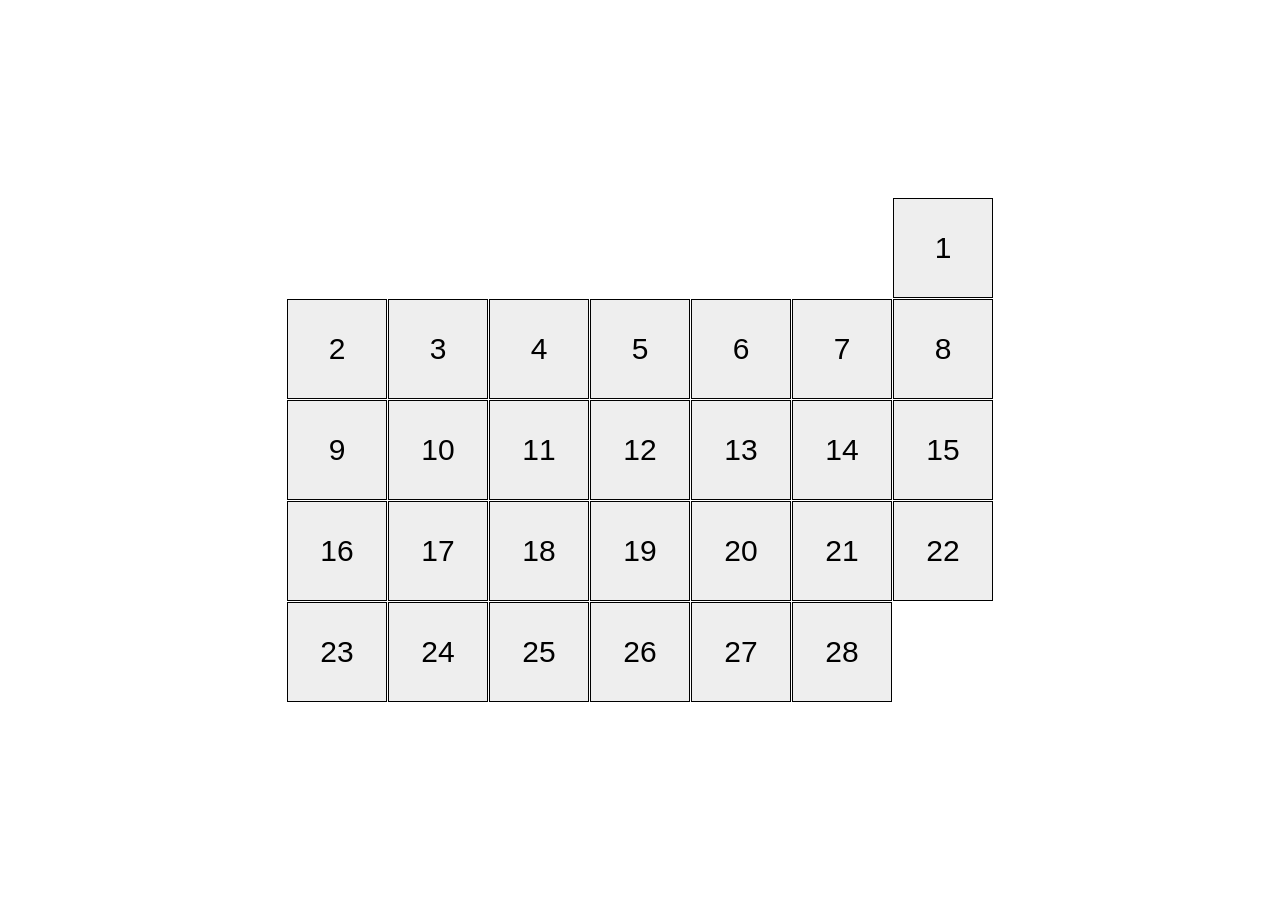
<file: index.html>
<!doctype html><html lang="en" class="html"><head><meta charset="utf-8"><meta name="viewport" content="width=device-width, initial-scale=1.0"><title>Calendar</title><link rel="stylesheet" href="index.00266151.css"></head><body class="body"> <main class="main"> <div class="calendar calendar--month-length-31 calendar--start-day-sun"> <div class="calendar__day"></div> <div class="calendar__day"></div> <div class="calendar__day"></div> <div class="calendar__day"></div> <div class="calendar__day"></div> <div class="calendar__day"></div> <div class="calendar__day"></div> <div class="calendar__day"></div> <div class="calendar__day"></div> <div class="calendar__day"></div> <div class="calendar__day"></div> <div class="calendar__day"></div> <div class="calendar__day"></div> <div class="calendar__day"></div> <div class="calendar__day"></div> <div class="calendar__day"></div> <div class="calendar__day"></div> <div class="calendar__day"></div> <div class="calendar__day"></div> <div class="calendar__day"></div> <div class="calendar__day"></div> <div class="calendar__day"></div> <div class="calendar__day"></div> <div class="calendar__day"></div> <div class="calendar__day"></div> <div class="calendar__day"></div> <div class="calendar__day"></div> <div class="calendar__day"></div> <div class="calendar__day"></div> <div class="calendar__day"></div> <div class="calendar__day"></div> </div> </main> </body></html>
</file>
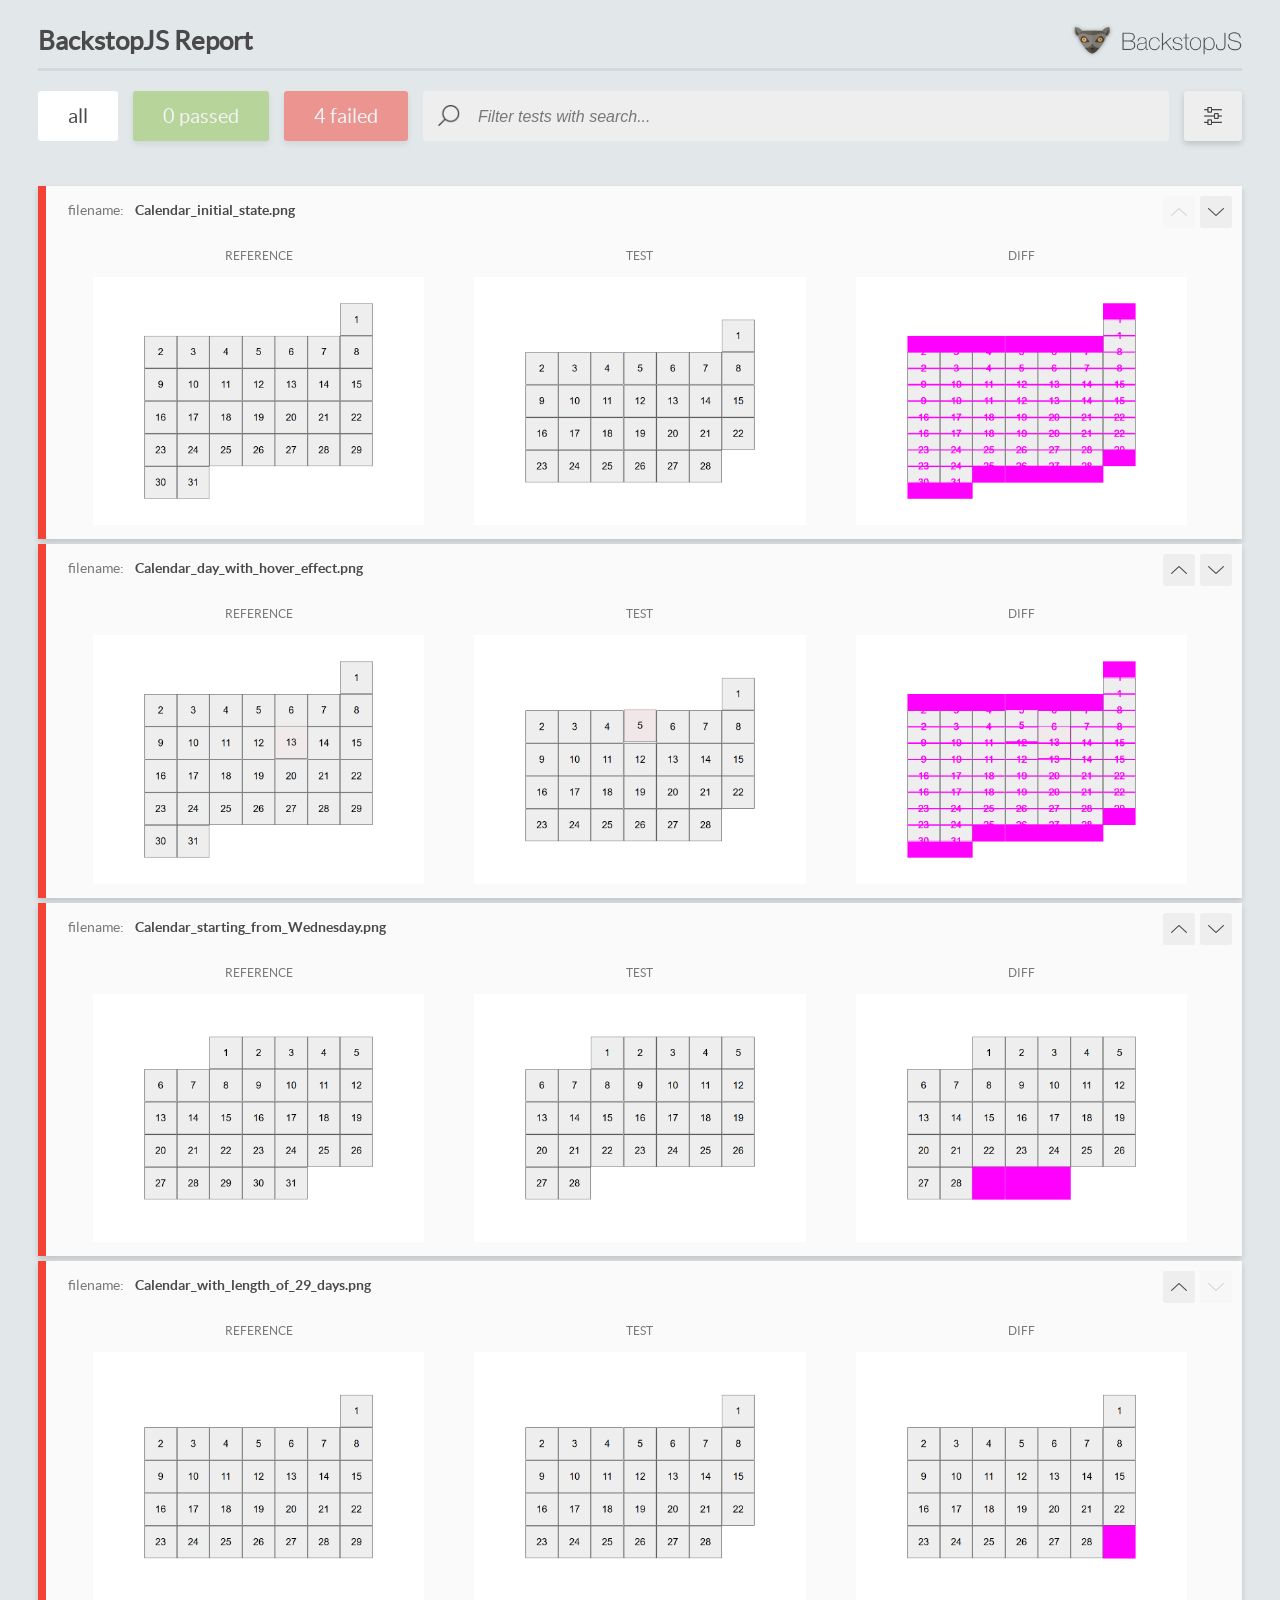
<file: report/html_report/index.html>
<!DOCTYPE html>
<html>
  <head>
    <meta charset="utf-8">
    <!-- Disable Cache -->
    <meta http-equiv="Cache-Control" content="no-cache, no-store, must-revalidate">
    <meta http-equiv="Pragma" content="no-cache">
    <meta http-equiv="Expires" content="0">

    <title>BackstopJS Report</title>

    <style>
      @font-face {
          font-family: 'latoregular';
          src: url('./assets/fonts/lato-regular-webfont.woff2') format('woff2'),
              url('./assets/fonts/lato-regular-webfont.woff') format('woff');
          font-weight: 400;
          font-style: normal;
      }
      @font-face {
          font-family: 'latobold';
          src: url('./assets/fonts/lato-bold-webfont.woff2') format('woff2'),
              url('./assets/fonts/lato-bold-webfont.woff') format('woff');
          font-weight: 700;
          font-style: normal;
      }

      .ReactModal__Body--open {
          overflow: hidden;
      }
      .ReactModal__Body--open .header {
        display: none;
      }

    </style>
  </head>
  <body style="background-color: #E2E7EA">
    <div id="root">

    </div>
    <script>
      function report (report) { // eslint-disable-line no-unused-vars
        window.tests = report;
      }
    </script>
    <script src="config.js"></script>
    <script src="index_bundle.js"></script>
  </body>
</html>
</file>
<file: index.00266151.css>
.html{scroll-behavior:smooth;font-family:Arial,Helvetica,sans-serif}.body{margin:0}.main{justify-content:center;align-items:center;min-height:100vh;display:flex}.calendar{flex-flow:wrap;align-items:center;gap:1px;max-width:706px;padding:10px;display:flex}.calendar--start-day-mon .calendar__day:first-child{margin-left:0}.calendar--start-day-tue .calendar__day:first-child{margin-left:101px}.calendar--start-day-wed .calendar__day:first-child{margin-left:202px}.calendar--start-day-thu .calendar__day:first-child{margin-left:303px}.calendar--start-day-fri .calendar__day:first-child{margin-left:404px}.calendar--start-day-sat .calendar__day:first-child{margin-left:505px}.calendar--start-day-sun .calendar__day:first-child{margin-left:606px}.calendar--month-length-28 .calendar__day:nth-child(n+29),.calendar--month-length-29 .calendar__day:nth-child(n+29),.calendar--month-length-30 .calendar__day:nth-child(n+29),.calendar--month-length-31 .calendar__day:nth-child(n+29){display:none}.calendar__day{box-sizing:border-box;cursor:pointer;background-color:#eee;border:1px solid #000;justify-content:center;align-items:center;width:100px;height:100px;display:flex}.calendar__day:hover{background-color:#ffbfcb;transition-duration:.5s;transition-timing-function:ease;transform:translateY(-20px)}.calendar__day:first-child:before{content:"1";font-size:30px}.calendar__day:nth-child(2):before{content:"2";font-size:30px}.calendar__day:nth-child(3):before{content:"3";font-size:30px}.calendar__day:nth-child(4):before{content:"4";font-size:30px}.calendar__day:nth-child(5):before{content:"5";font-size:30px}.calendar__day:nth-child(6):before{content:"6";font-size:30px}.calendar__day:nth-child(7):before{content:"7";font-size:30px}.calendar__day:nth-child(8):before{content:"8";font-size:30px}.calendar__day:nth-child(9):before{content:"9";font-size:30px}.calendar__day:nth-child(10):before{content:"10";font-size:30px}.calendar__day:nth-child(11):before{content:"11";font-size:30px}.calendar__day:nth-child(12):before{content:"12";font-size:30px}.calendar__day:nth-child(13):before{content:"13";font-size:30px}.calendar__day:nth-child(14):before{content:"14";font-size:30px}.calendar__day:nth-child(15):before{content:"15";font-size:30px}.calendar__day:nth-child(16):before{content:"16";font-size:30px}.calendar__day:nth-child(17):before{content:"17";font-size:30px}.calendar__day:nth-child(18):before{content:"18";font-size:30px}.calendar__day:nth-child(19):before{content:"19";font-size:30px}.calendar__day:nth-child(20):before{content:"20";font-size:30px}.calendar__day:nth-child(21):before{content:"21";font-size:30px}.calendar__day:nth-child(22):before{content:"22";font-size:30px}.calendar__day:nth-child(23):before{content:"23";font-size:30px}.calendar__day:nth-child(24):before{content:"24";font-size:30px}.calendar__day:nth-child(25):before{content:"25";font-size:30px}.calendar__day:nth-child(26):before{content:"26";font-size:30px}.calendar__day:nth-child(27):before{content:"27";font-size:30px}.calendar__day:nth-child(28):before{content:"28";font-size:30px}.calendar__day:nth-child(29):before{content:"29";font-size:30px}.calendar__day:nth-child(30):before{content:"30";font-size:30px}.calendar__day:nth-child(31):before{content:"31";font-size:30px}
/*# sourceMappingURL=index.00266151.css.map */
</file>
